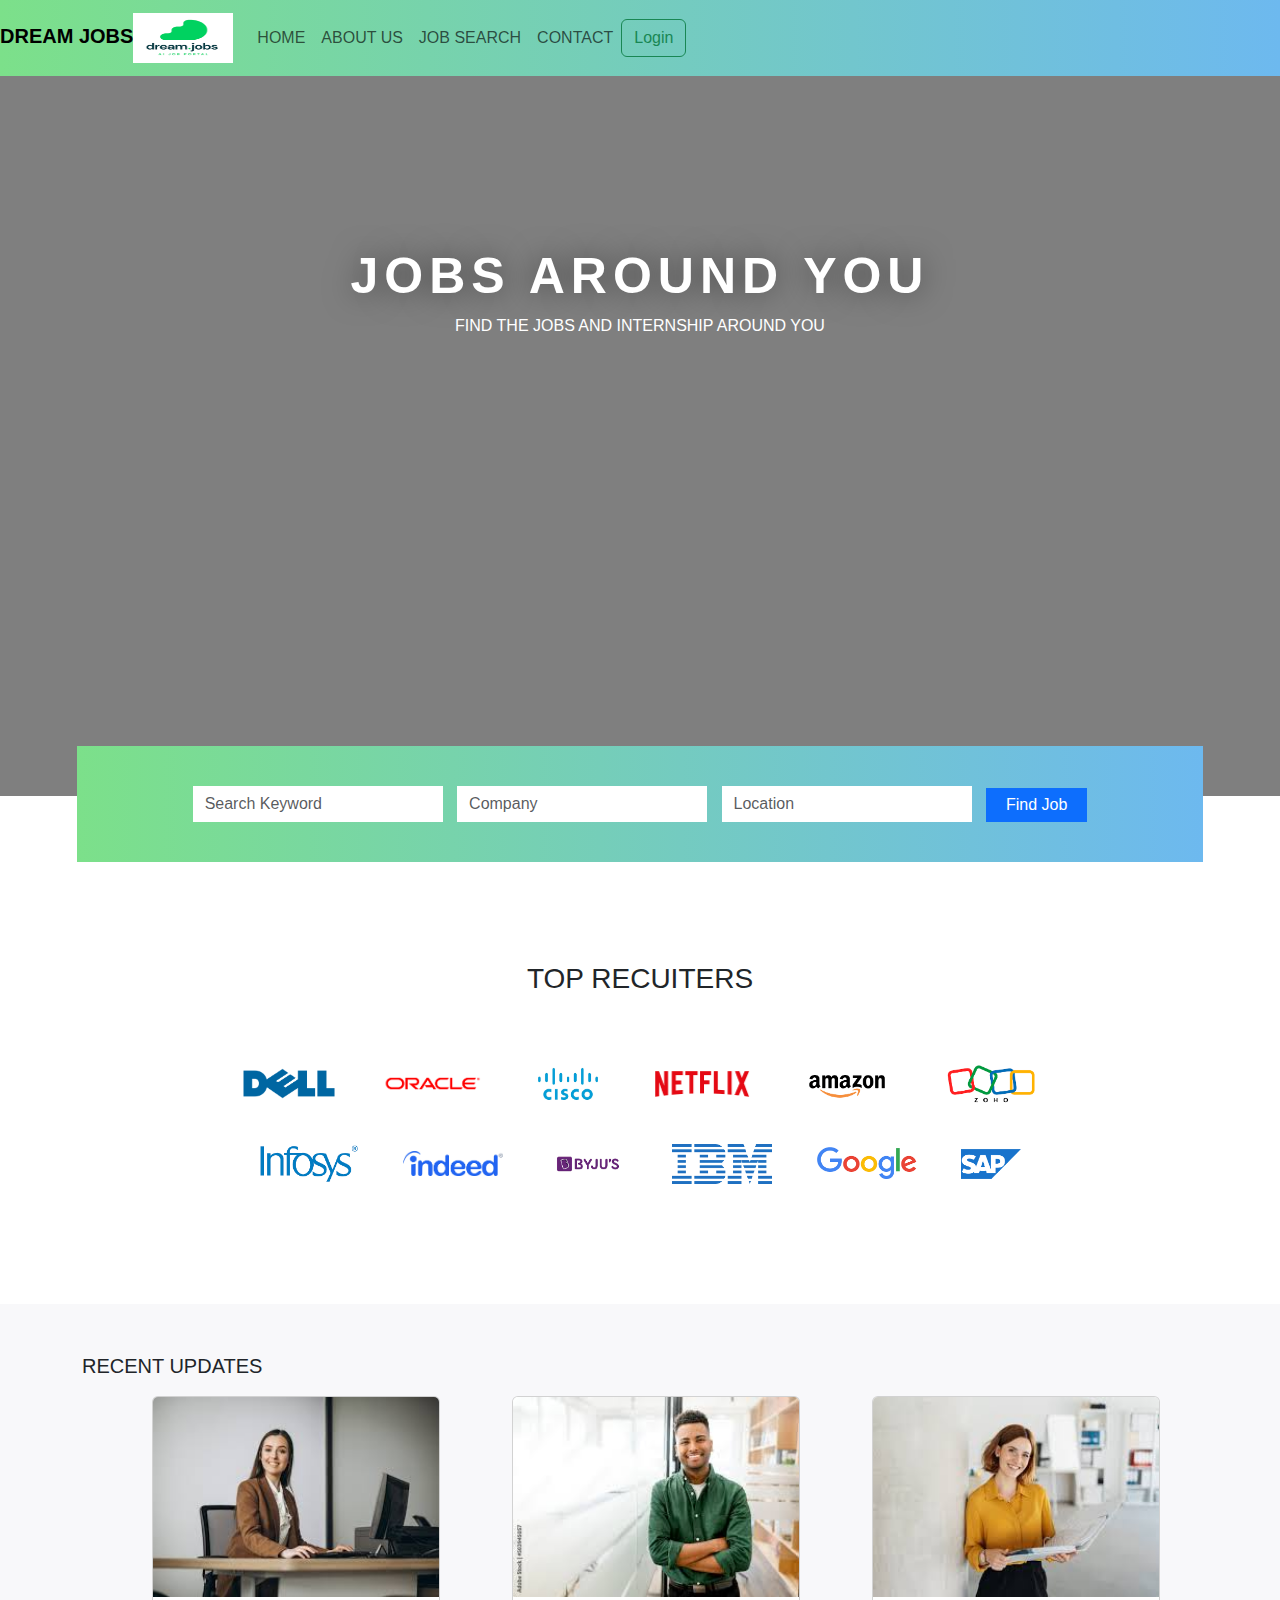
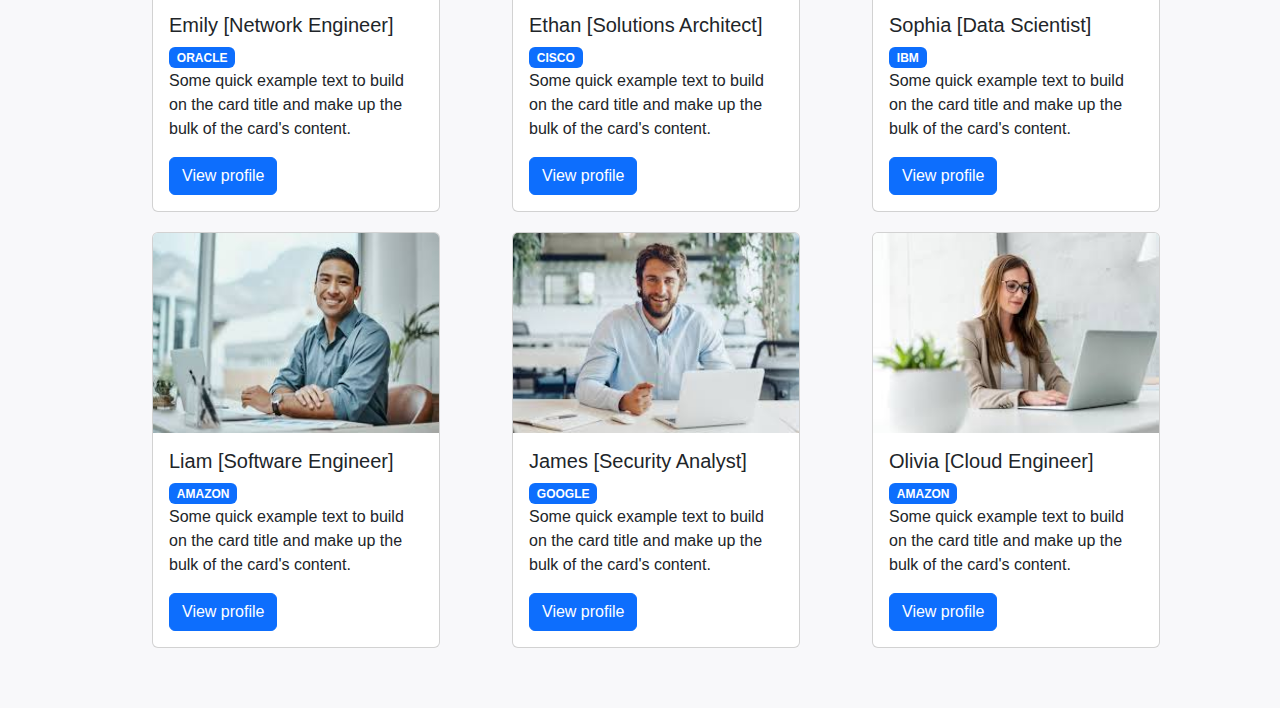
<file: index.html>
<!DOCTYPE html>
<html lang="en">
<head>
    <meta charset="UTF-8">
    <meta name="viewport" content="width=device-width, initial-scale=1.0">
    <title>DREAM JOBS</title>
    <link rel="stylesheet" href="style.css">
    
    <!-- online css -->

    <link rel="stylesheet" href="assets/css/style.css">
    <link href="https://cdn.jsdelivr.net/npm/bootstrap@5.3.3/dist/css/bootstrap.min.css" rel="stylesheet" integrity="sha384-QWTKZyjpPEjISv5WaRU9OFeRpok6YctnYmDr5pNlyT2bRjXh0JMhjY6hW+ALEwIH" crossorigin="anonymous">


</head>
<body> 
    <!-- header section start -->
    <section id="header">
    <div class="menu-bar">
        <nav class="navbar navbar-expand-lg ">
            <a class="navbar-brand " href="index.html" target="_blank"><b>DREAM JOBS</b><img src="img/job.png" alt="logo..." width="100px" height="50px" ></a>
            <button class="navbar-toggler" type="button" data-bs-toggle="collapse" data-bs-target="#navbarSupportedContent" aria-controls="navbarSupportedContent" aria-expanded="false" aria-label="Toggle navigation">
                <span class="navbar-toggler-icon"></span>
            </button>
            <div class="collapse navbar-collapse" id="navbarSupportedContent">
                <ul class="navbar-nav ml-auto mb-2 mb-lg-0">

                <li class="nav-item">
                    <a class="nav-link " aria-current="page" href="index.html">HOME</a>
                </li>
                
                <li class="nav-item">
                    <a class="nav-link " href="about.html">ABOUT US</a>
                </li>
    
                <li class="nav-item">
                    <a class="nav-link " href="job-search.html">JOB SEARCH</a>
                </li>
                <li class="nav-item">
                    <a class="nav-link " href="contact.html">CONTACT</a>
                </li>

                </ul>
                <form class="d-flex" role="login" action="login.html" method="get">
                    <button class="btn btn-outline-success" type="submit">Login</button>
                </form>
                
            </div>
            </div>
        </nav>
    </div>
<!-- navbar mudinjadhu -->
 
    <div class="banner text-center">
        <h1>JOBS AROUND YOU</h1>
        <P>FIND THE JOBS AND INTERNSHIP AROUND YOU</P>
    </div>
    </section>
 <!-- header section end -->

 <!-- job search -->
    <div class="search-job text-center">
        <input type="text" class="form-control" placeholder="Search Keyword">
        <input type="text" class="form-control" placeholder="Company">
        <input type="text" class="form-control" placeholder="Location">
        <input type="button" class="btn btn-primary" value="Find Job">
    </div>
<!-- recuriting compani images -->
    <section   id="recruiters">
        <div class="container text-center">
        <h3>TOP RECUITERS</h3>
        <DIV>
            <img src="img/dell.png">
            <img src="img/oracle.png">
            <img src="img/cisco.png">
            <img src="img/netflix.png">
            <img src="img/amazon.png">
            <img src="img/zoho.png">
        </DIV>
        <DIV>
            <img src="img/infosis.png">
            <img src="img/indeed.png">
            <img src="img/byjus.png">
            <img src="img/ibm.png">
            <img src="img/google.png">
            <img src="img/sap.png">

        </DIV>
        </section>
        </div>
<!-- recently updated jobs -->

<section id="jobs">
    <div class="container">
    <h5>RECENT UPDATES</h5>  
    
    
    <div class="row ms-5">
        <div class="col"> 
            <div class="card" style="width: 18rem;">
            <img src="img/emp0.jpeg" class="card-img-top" alt="..." width="300px" height="200px">
            <div class="card-body">
              <h5 class="card-title">Emily [Network Engineer]</h5>
              <span class="badge bg-primary">ORACLE</span>
              <p class="card-text">Some quick example text to build on the card title and make up the bulk of the card's content.</p>
              <a href="#exampleModal3" class="btn btn-primary" data-bs-toggle="modal">View profile</a>
            </div>
          </div>
        </div>
        <div class="col">
            <div class="card" style="width: 18rem;">
                <img src="img/emp2.jpeg" class="card-img-top" alt="..." width="300px" height="200px">
                <div class="card-body">
                  <h5 class="card-title">Ethan [Solutions Architect]</h5>
                  <span class="badge bg-primary">CISCO</span>
                  <p class="card-text">Some quick example text to build on the card title and make up the bulk of the card's content.</p>
                  <a href="#exampleModal2" class="btn btn-primary" data-bs-toggle="modal">View profile</a>
                </div>
              </div>
        </div>
        <div class="col">
            <div class="card" style="width: 18rem;">
                <img src="img/emp3.jpeg" class="card-img-top" alt="..." width="300px" height="200px">
                <div class="card-body">
                  <h5 class="card-title">Sophia [Data Scientist]</h5>
                  <span class="badge bg-primary">IBM</span>
                  <p class="card-text">Some quick example text to build on the card title and make up the bulk of the card's content.</p>
                  <a href="#exampleModal1" class="btn btn-primary" data-bs-toggle="modal">View profile</a>
                </div>
              </div>
        </div>
        <div class="col">
            <div class="card" style="width: 18rem;">
                <img src="img/emp4.jpeg" class="card-img-top" alt="..." width="300px" height="200px">
                <div class="card-body">
                  <h5 class="card-title">Liam [Software Engineer]</h5>
                  <span class="badge bg-primary">AMAZON</span>
                  <p class="card-text">Some quick example text to build on the card title and make up the bulk of the card's content.</p>
                  <a href="#exampleModal" class="btn btn-primary" data-bs-toggle="modal">View profile</a>
                </div>
              </div>
        </div>
        <div class="col">
            <div class="card" style="width: 18rem;">
                <img src="img/emp5.jpeg" class="card-img-top" alt="..." width="300px" height="200px">
                <div class="card-body">
                  <h5 class="card-title">James [Security Analyst]</h5>
                  <span class="badge bg-primary">GOOGLE</span>
                  <p class="card-text">Some quick example text to build on the card title and make up the bulk of the card's content.</p>
                  <a href="#exampleModal" class="btn btn-primary" data-bs-toggle="modal">View profile</a>
                </div>
              </div>
        </div>
        <div class="col">
            <div class="card" style="width: 18rem;">
                <img src="img/emp6.jpeg" class="card-img-top" alt="..." width="300px" height="200px">
                <div class="card-body">
                  <h5 class="card-title">Olivia [Cloud Engineer]</h5>
                  <span class="badge bg-primary">AMAZON</span>
                  <p class="card-text">Some quick example text to build on the card title and make up the bulk of the card's content.</p>
                  <a href="#exampleModal" class="btn btn-primary" data-bs-toggle="modal">View profile</a>
                </div>
              </div>
        </div>

      </div>


    </div>
</section>

</body>
</html>
</file>
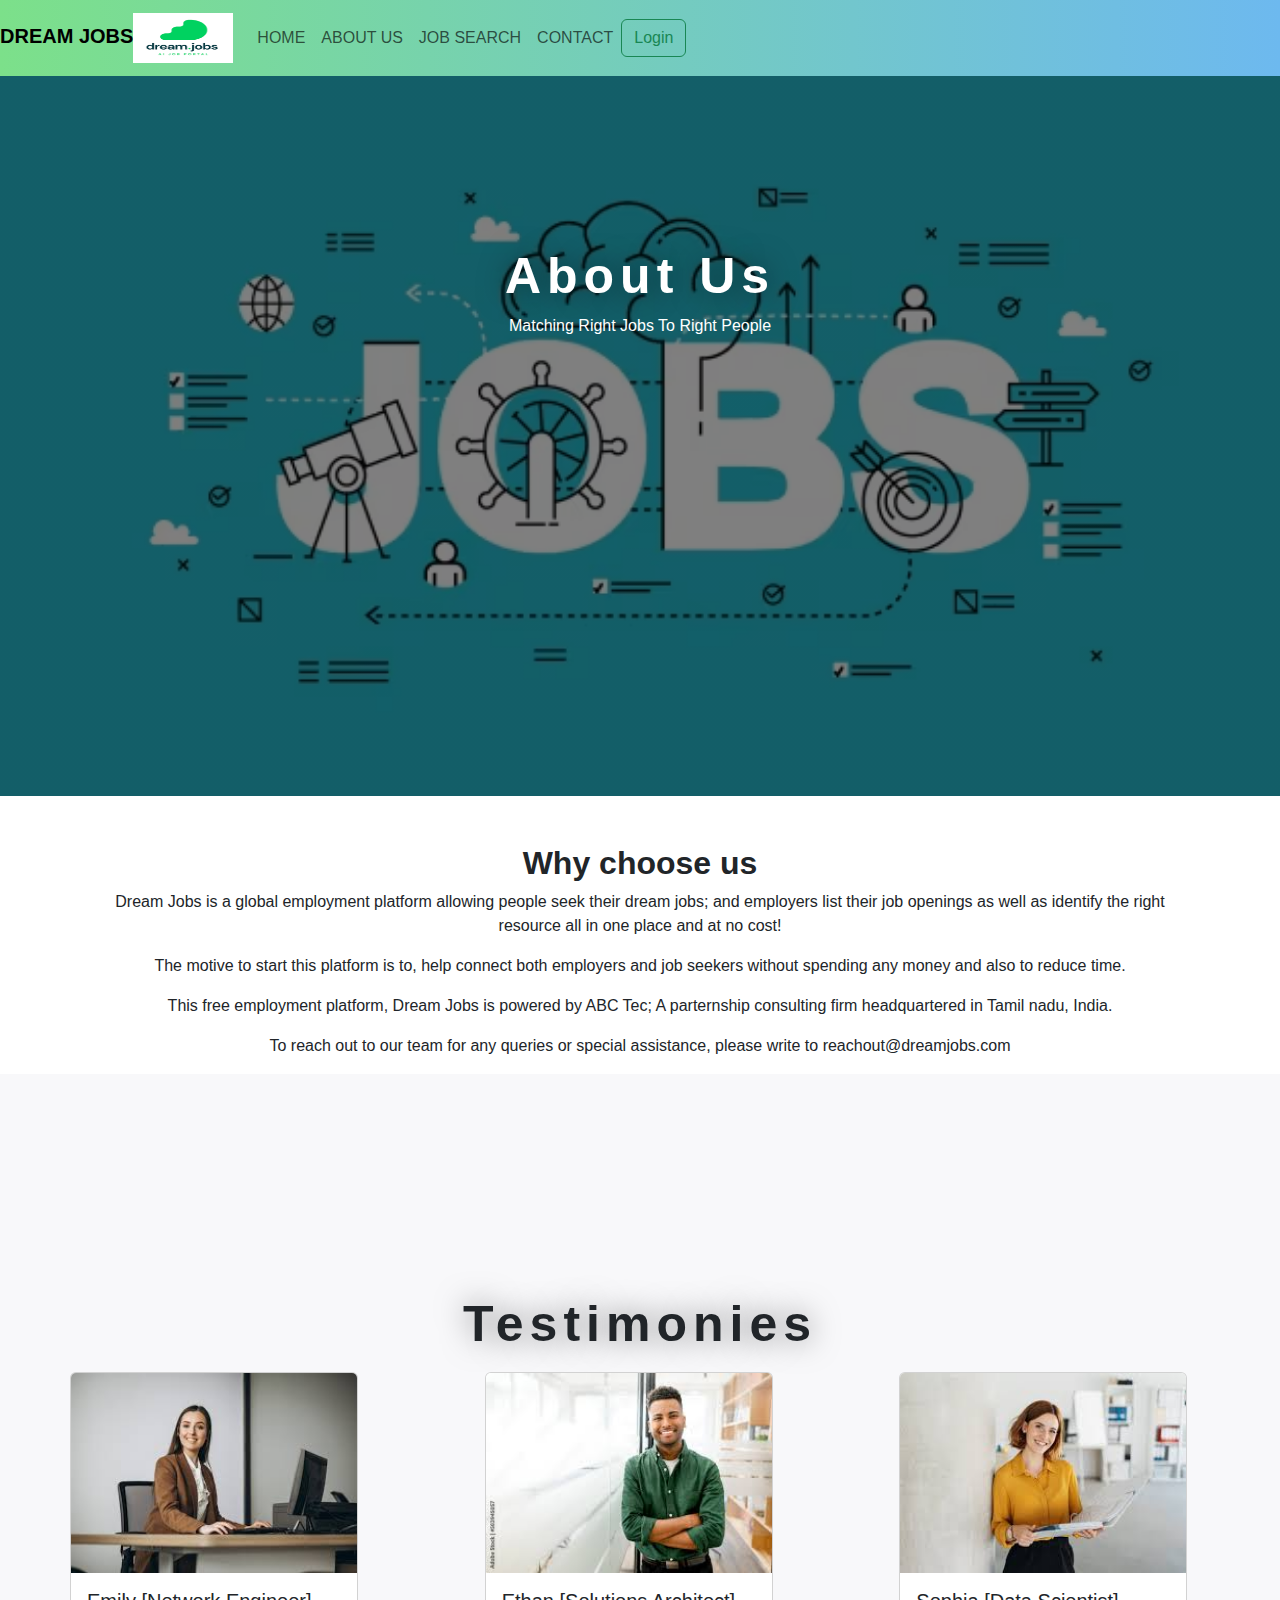
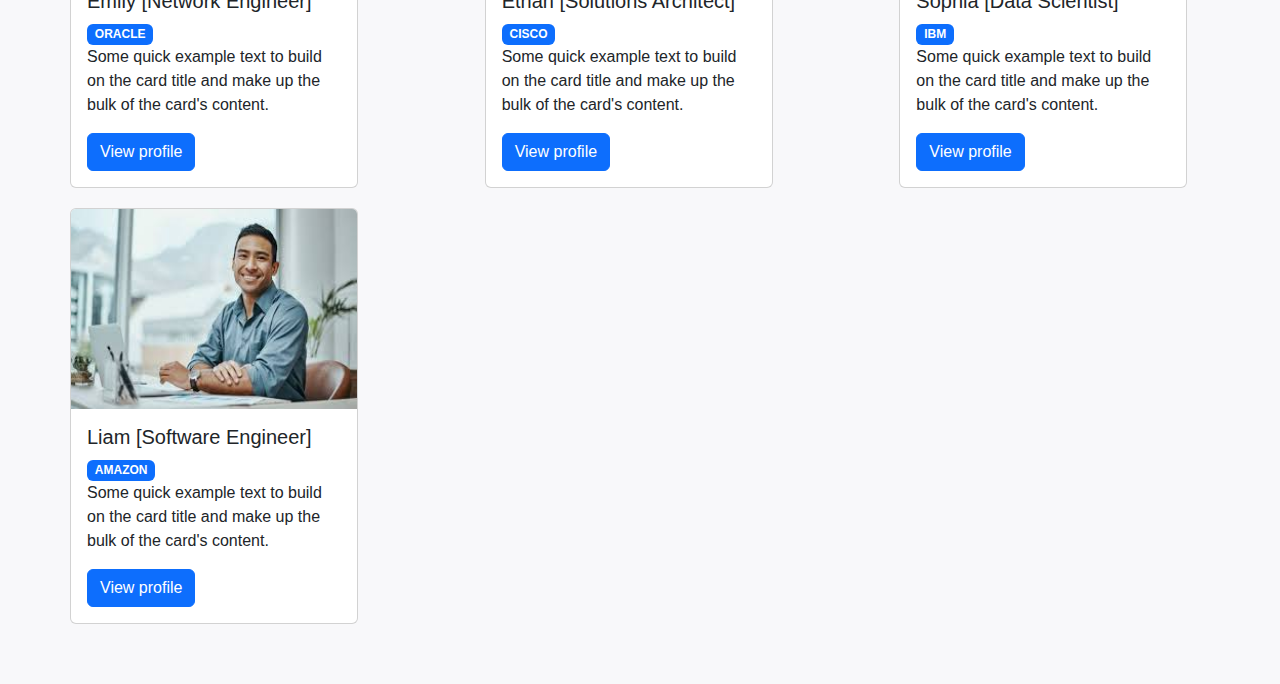
<file: about.html>
<!DOCTYPE html>
<html lang="en">
<head>
    <meta charset="UTF-8">
    <meta name="viewport" content="width=device-width, initial-scale=1.0">
    <title>ABOUT</title>

    <link rel="stylesheet" href="style.css">
    <link href="https://cdn.jsdelivr.net/npm/bootstrap@5.3.3/dist/css/bootstrap.min.css" rel="stylesheet" integrity="sha384-QWTKZyjpPEjISv5WaRU9OFeRpok6YctnYmDr5pNlyT2bRjXh0JMhjY6hW+ALEwIH" crossorigin="anonymous">


</head>
<body>
        <!-- header section start -->
        <section id="header">
            <div class="menu-bar_a">
                <nav class="navbar navbar-expand-lg ">
                    <a class="navbar-brand " href="index.html" target="_blank"><b>DREAM JOBS</b><img src="img/job.png" alt="logo..." width="100px" height="50px" ></a>
                    <button class="navbar-toggler" type="button" data-bs-toggle="collapse" data-bs-target="#navbarSupportedContent" aria-controls="navbarSupportedContent" aria-expanded="false" aria-label="Toggle navigation">
                        <span class="navbar-toggler-icon"></span>
                    </button>
                    <div class="collapse navbar-collapse" id="navbarSupportedContent">
                        <ul class="navbar-nav ml-auto mb-2 mb-lg-0">
        
                        <li class="nav-item">
                            <a class="nav-link " aria-current="page" href="index.html">HOME</a>
                        </li>
                        
                        <li class="nav-item">
                            <a class="nav-link " href="about.html">ABOUT US</a>
                        </li>
            
                        <li class="nav-item">
                            <a class="nav-link " href="job-search.html">JOB SEARCH</a>
                        </li>
                        <li class="nav-item">
                            <a class="nav-link " href="contact.html">CONTACT</a>
                        </li>
                        </ul>
                        <form class="d-flex" role="login" action="login.html" method="get">
                            <button class="btn btn-outline-success" type="submit">Login</button>
                        </form>
                        
                        

                        
                    </div>
                    </div>
                </nav>
            </div>
        <!-- navbar mudinjadhu -->
         
            <div class="banner_a text-center">
                <h1>About Us</h1>
                <P>Matching Right Jobs To Right People</P>
            </div>
            </section>

            <br><br>

            <section class="feature-area section-padding2">
                <div class="container">
                  <div class="row">
                    <div class="col-lg-12">
                      <div class="section-top text-center">
                        <h2><b>Why choose us </b></h2>
                        <p>Dream Jobs is a global employment platform allowing people seek their dream jobs; and employers list their job openings as well as identify the right resource all in one place and at no cost! </p>
            
                        <p>The motive to start this platform is to, help connect both employers and job seekers without spending any money and also to reduce time.</p>
            
                        <p>This free employment platform, Dream Jobs is powered by ABC Tec; A parternship consulting firm headquartered in Tamil nadu, India.</p>
            
                        <p>To reach out to our team for any queries or special assistance, please write to reachout@dreamjobs.com
                        </p>
                      </div>
                    </div>
                  </div>
                  
                </div>
              </section>

<section id="jobs"> 
    
    <div class="employee text-center">
        <h1>Testimonies</h1>
    </div>

    <div class="row ms-5">
        <div class="col"> 
            <div class="card" style="width: 18rem;">
            <img src="img/emp0.jpeg" class="card-img-top" alt="..." width="300px" height="200px">
            <div class="card-body">
              <h5 class="card-title">Emily [Network Engineer]</h5>
              <span class="badge bg-primary">ORACLE</span>
              <p class="card-text">Some quick example text to build on the card title and make up the bulk of the card's content.</p>
              <a href="#exampleModal3" class="btn btn-primary" data-bs-toggle="modal">View profile</a>
            </div>
          </div>
        </div>
        <div class="col">
            <div class="card" style="width: 18rem;">
                <img src="img/emp2.jpeg" class="card-img-top" alt="..." width="300px" height="200px">
                <div class="card-body">
                  <h5 class="card-title">Ethan [Solutions Architect]</h5>
                  <span class="badge bg-primary">CISCO</span>
                  <p class="card-text">Some quick example text to build on the card title and make up the bulk of the card's content.</p>
                  <a href="#exampleModal2" class="btn btn-primary" data-bs-toggle="modal">View profile</a>
                </div>
              </div>
        </div>
        <div class="col">
            <div class="card" style="width: 18rem;">
                <img src="img/emp3.jpeg" class="card-img-top" alt="..." width="300px" height="200px">
                <div class="card-body">
                  <h5 class="card-title">Sophia [Data Scientist]</h5>
                  <span class="badge bg-primary">IBM</span>
                  <p class="card-text">Some quick example text to build on the card title and make up the bulk of the card's content.</p>
                  <a href="#exampleModal1" class="btn btn-primary" data-bs-toggle="modal">View profile</a>
                </div>
              </div>
        </div>
        <div class="col">
            <div class="card" style="width: 18rem;">
                <img src="img/emp4.jpeg" class="card-img-top" alt="..." width="300px" height="200px">
                <div class="card-body">
                  <h5 class="card-title">Liam [Software Engineer]</h5>
                  <span class="badge bg-primary">AMAZON</span>
                  <p class="card-text">Some quick example text to build on the card title and make up the bulk of the card's content.</p>
                  <a href="#exampleModal" class="btn btn-primary" data-bs-toggle="modal">View profile</a>
                </div>
              </div>
        </div>

      </div>


    </div>
</section>


</body>
</html>
</file>
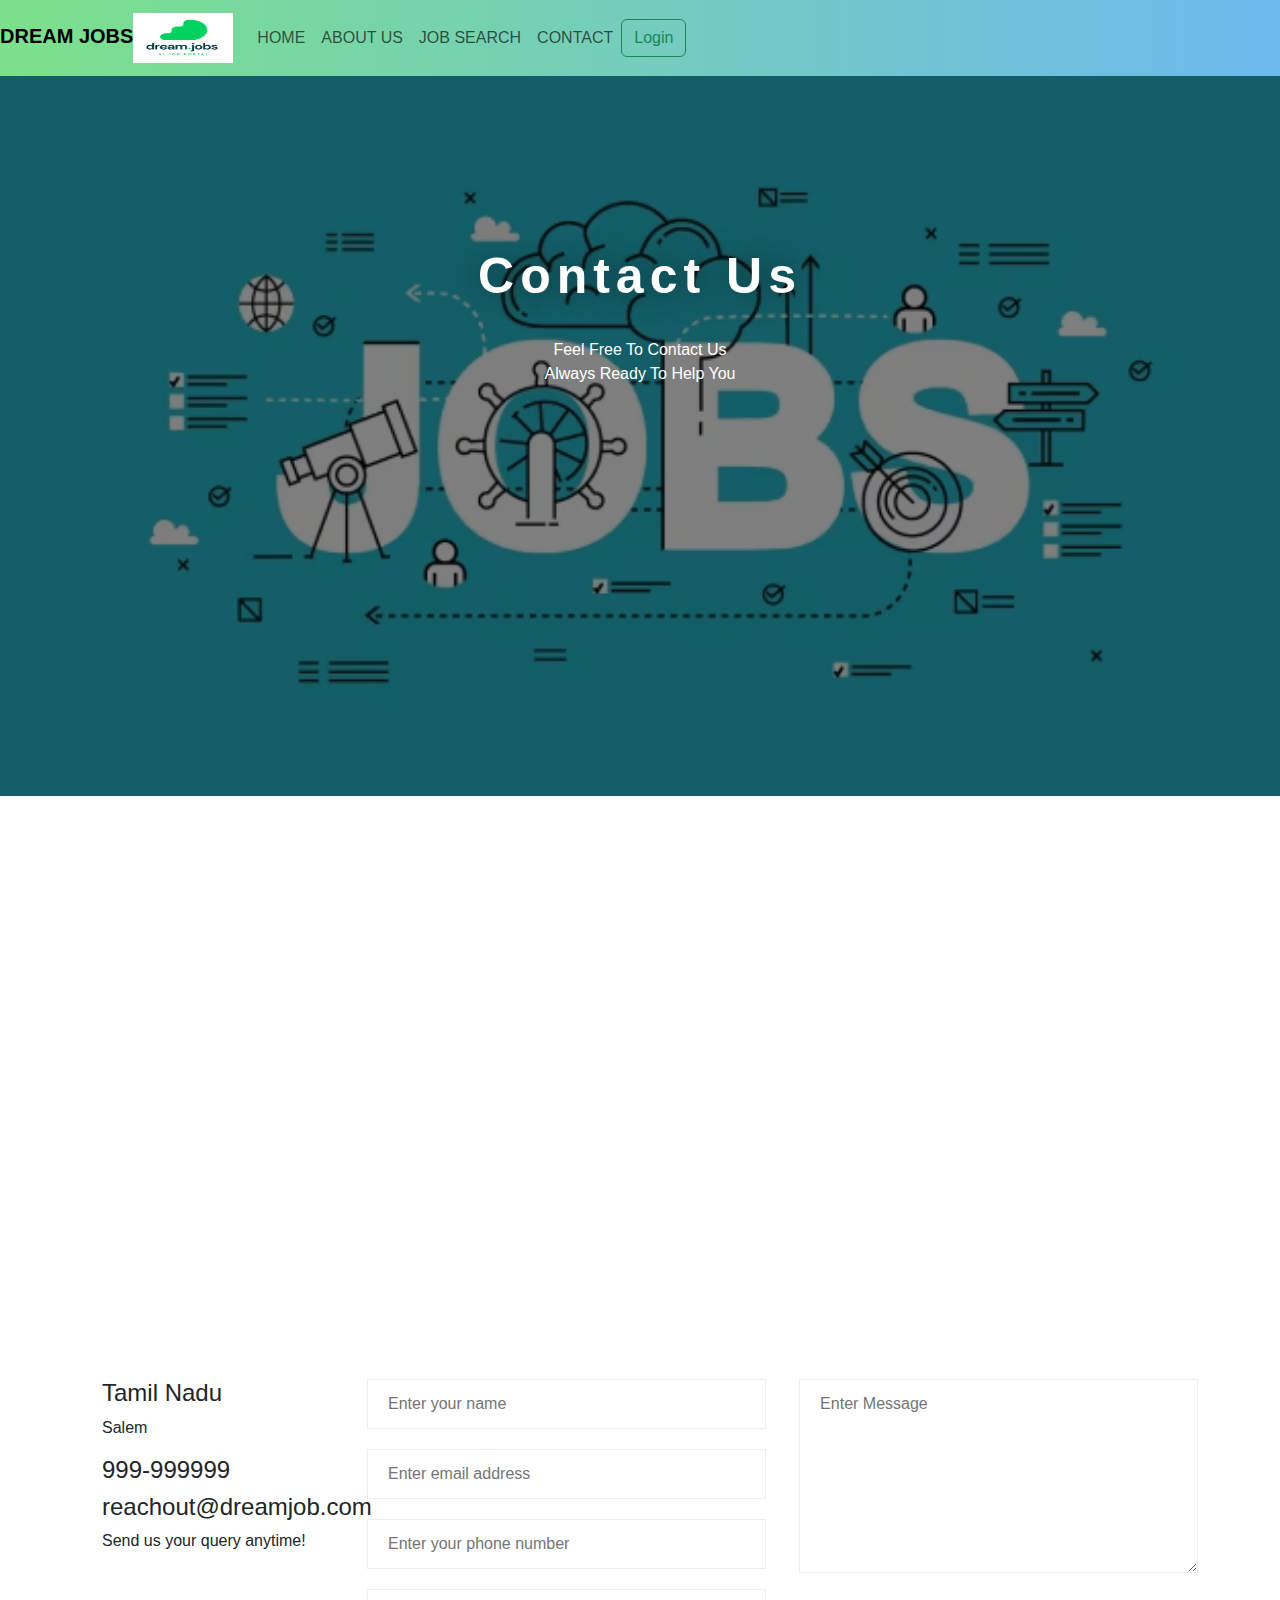
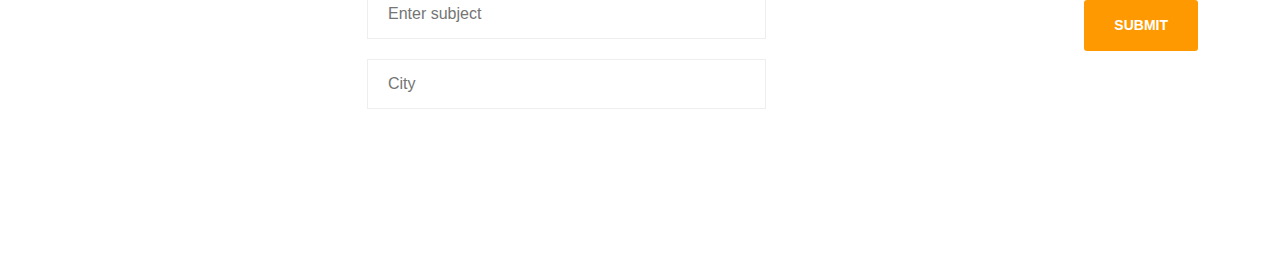
<file: contact.html>
<!DOCTYPE html>
<html lang="en">
<head>
    <meta charset="UTF-8">
    <meta name="viewport" content="width=device-width, initial-scale=1.0">
    <title>Contact</title>

    <link href="https://cdn.jsdelivr.net/npm/bootstrap@5.3.3/dist/css/bootstrap.min.css" rel="stylesheet" integrity="sha384-QWTKZyjpPEjISv5WaRU9OFeRpok6YctnYmDr5pNlyT2bRjXh0JMhjY6hW+ALEwIH" crossorigin="anonymous">


    <!-- online css -->

    <link rel="stylesheet" href="assets/css/style.css">

    <!-- personal css -->
    <link rel="stylesheet" href="style.css">
</head>
<body>
    
            <!-- header section start -->
            <section id="header">
                <div class="menu-bar_a">
                    <nav class="navbar navbar-expand-lg ">
                        <a class="navbar-brand " href="index.html" target="_blank"><b>DREAM JOBS</b><img src="img/job.png" alt="logo..." width="100px" height="50px" color="#fff"></a>
                        <button class="navbar-toggler" type="button" data-bs-toggle="collapse" data-bs-target="#navbarSupportedContent" aria-controls="navbarSupportedContent" aria-expanded="false" aria-label="Toggle navigation">
                            <span class="navbar-toggler-icon"></span>
                        </button>
                        <div class="collapse navbar-collapse" id="navbarSupportedContent">
                            <ul class="navbar-nav ml-auto mb-2 mb-lg-0">
            
                            <li class="nav-item">
                                <a class="nav-link " aria-current="page" href="index.html">HOME</a>
                            </li>
                            
                            <li class="nav-item">
                                <a class="nav-link " href="about.html">ABOUT US</a>
                            </li>
                
                            <li class="nav-item">
                                <a class="nav-link " href="job-search.html">JOB SEARCH</a>
                            </li>
                            <li class="nav-item">
                                <a class="nav-link " href="contact.html">CONTACT</a>
                            </li>
                            </ul>
                            <form class="d-flex" role="login" action="login.html" method="get">
                                <button class="btn btn-outline-success" type="submit">Login</button>
                            </form>
                            
                        </div>
                        </div>
                    </nav>
                </div>
            <!-- navbar mudinjadhu -->
             
                <div class="banner_a text-center">
                    <h1>Contact Us</h1><br>
                    <P>Feel Free To Contact Us <br> Always Ready To Help You</P>

                </div>
                </section>
    
                <br><br>
            

  <section class="map-area section-padding">
    <div class="container">
      <div class="row">
        <div class="col-lg-12">
          <iframe
            src="https://www.google.com/maps/embed?pb=!1m18!1m12!1m3!1d3907.3791521609187!2d78.13292607481894!3d11.667518988540671!2m3!1f0!2f0!3f0!3m2!1i1024!2i768!4f13.1!3m3!1m2!1s0x3babf1cb98d89783%3A0x70d591aab9e5b38a!2sIMAGECON%20ACADEMY%20%7C%20Training%20institute%20in%20salem%20%7C%20Machine%20Learning%20%7C%20Data%20Science%20%7C%20AI%20%7C%20Full%20stack%20%7C%20Python%20%7C%20Java!5e0!3m2!1sen!2sin!4v1723899790568!5m2!1sen!2sin"
            width="100%" height="100%" frameborder="0" style="border:0" allowfullscreen></iframe>
        </div>
      </div>
    </div>
  </section>
  <br><br>


<!-- Contact Form Starts -->
<section class="contact-form section-padding3">
    <div class="container">
      <div class="row">
        <div class="col-lg-3 mb-5 mb-lg-0">
          <div class="d-flex">
            <div class="into-icon">
              <i class="fa fa-home"></i>
            </div>
            <div class="info-text">
              <h4>Tamil Nadu</h4>
              <p>Salem</p>
            </div>
          </div>
          <div class="d-flex">
            <div class="into-icon">
              <i class="fa fa-phone"></i>
            </div>
            <div class="info-text">
              <h4>999-999999</h4>

            </div>
          </div>
          <div class="d-flex">
            <div class="into-icon">
              <i class="fa fa-envelope-o"></i>
            </div>
            <div class="info-text">
              <h4>reachout@dreamjob.com</h4>
              <p>Send us your query anytime!</p>
            </div>
          </div>
        </div>
        <div class="col-lg-9">
          <form action="#">
            <div class="left">
              <input type="text" placeholder="Enter your name" onfocus="this.placeholder = ''" onblur="this.placeholder = 'Enter your name'" required>
              <input type="email" placeholder="Enter email address" onfocus="this.placeholder = ''" onblur="this.placeholder = 'Enter email address'" required>
              <input type="tel" placeholder="Enter your phone number" onfocus="this.placeholder = ''" onblur="this.placeholder = 'Enter your phone number'" required>

              <input type="text" placeholder="Enter subject" onfocus="this.placeholder = ''" onblur="this.placeholder = 'Enter subject'" required>
              <input type="text" placeholder="City" onfocus="this.placeholder = ''" onblur="this.placeholder = 'Enter city'" required>

            </div>
            <div class="right">
              <textarea name="message" cols="20" rows="7" placeholder="Enter Message" onfocus="this.placeholder = ''" onblur="this.placeholder = 'Enter Message'" required></textarea>
            </div>
            <button type="submit" class="template-btn">Submit</button>
          </form>
        </div>
      </div>
    </div>
  </section>
  <!-- Contact Form End -->

  
</body>
</html>
</file>
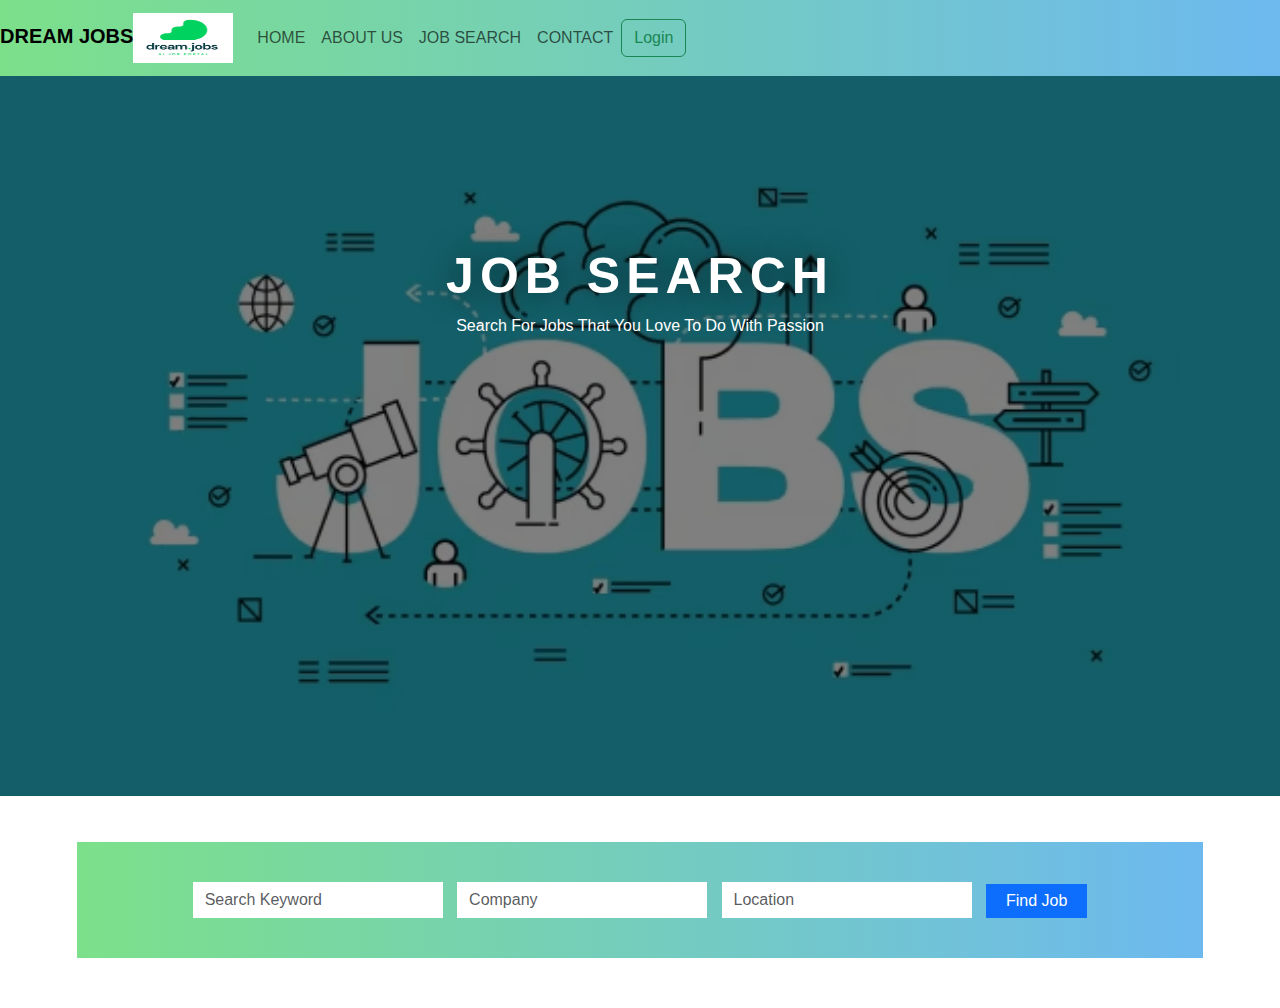
<file: job-search.html>
<!DOCTYPE html>
<html lang="en">
<head>
    <meta charset="UTF-8">
    <meta name="viewport" content="width=device-width, initial-scale=1.0">
    <title>JOB-SEARCH</title>
    <link rel="stylesheet" href="style.css">
    <link href="https://cdn.jsdelivr.net/npm/bootstrap@5.3.3/dist/css/bootstrap.min.css" rel="stylesheet" integrity="sha384-QWTKZyjpPEjISv5WaRU9OFeRpok6YctnYmDr5pNlyT2bRjXh0JMhjY6hW+ALEwIH" crossorigin="anonymous">

    
</head>
<body>
            <!-- header section start -->
            <section id="header">
                <div class="menu-bar_a">
                    <nav class="navbar navbar-expand-lg ">
                        <a class="navbar-brand " href="index.html" target="_blank"><b>DREAM JOBS</b><img src="img/job.png" alt="logo..." width="100px" height="50px" ></a>
                        <button class="navbar-toggler" type="button" data-bs-toggle="collapse" data-bs-target="#navbarSupportedContent" aria-controls="navbarSupportedContent" aria-expanded="false" aria-label="Toggle navigation">
                            <span class="navbar-toggler-icon"></span>
                        </button>
                        <div class="collapse navbar-collapse" id="navbarSupportedContent">
                            <ul class="navbar-nav ml-auto mb-2 mb-lg-0">
            
                            <li class="nav-item">
                                <a class="nav-link " aria-current="page" href="index.html">HOME</a>
                            </li>
                            
                            <li class="nav-item">
                                <a class="nav-link " href="about.html">ABOUT US</a>
                            </li>
                
                            <li class="nav-item">
                                <a class="nav-link " href="job-search.html">JOB SEARCH</a>
                            </li>
                            <li class="nav-item">
                                <a class="nav-link " href="contact.html">CONTACT</a>
                            </li>
                            </ul>
                            <form class="d-flex" role="login" action="login.html" method="get">
                                <button class="btn btn-outline-success" type="submit">Login</button>
                            </form>
                            
                        </div>
                        </div>
                    </nav>
                </div>
            <!-- navbar mudinjadhu -->
             
                <div class="banner_a text-center">
                    <h1>JOB SEARCH</h1>
                    <P>Search For Jobs That You Love To Do With Passion</P>
                </div>
                </section>
    
                <br><br><br><br>

                 <!-- job search -->
    <div class="search-job text-center">
        <input type="text" class="form-control" placeholder="Search Keyword">
        <input type="text" class="form-control" placeholder="Company">
        <input type="text" class="form-control" placeholder="Location">
        <input type="button" class="btn btn-primary" value="Find Job">
    </div>
    
</body>
</html>
</file>
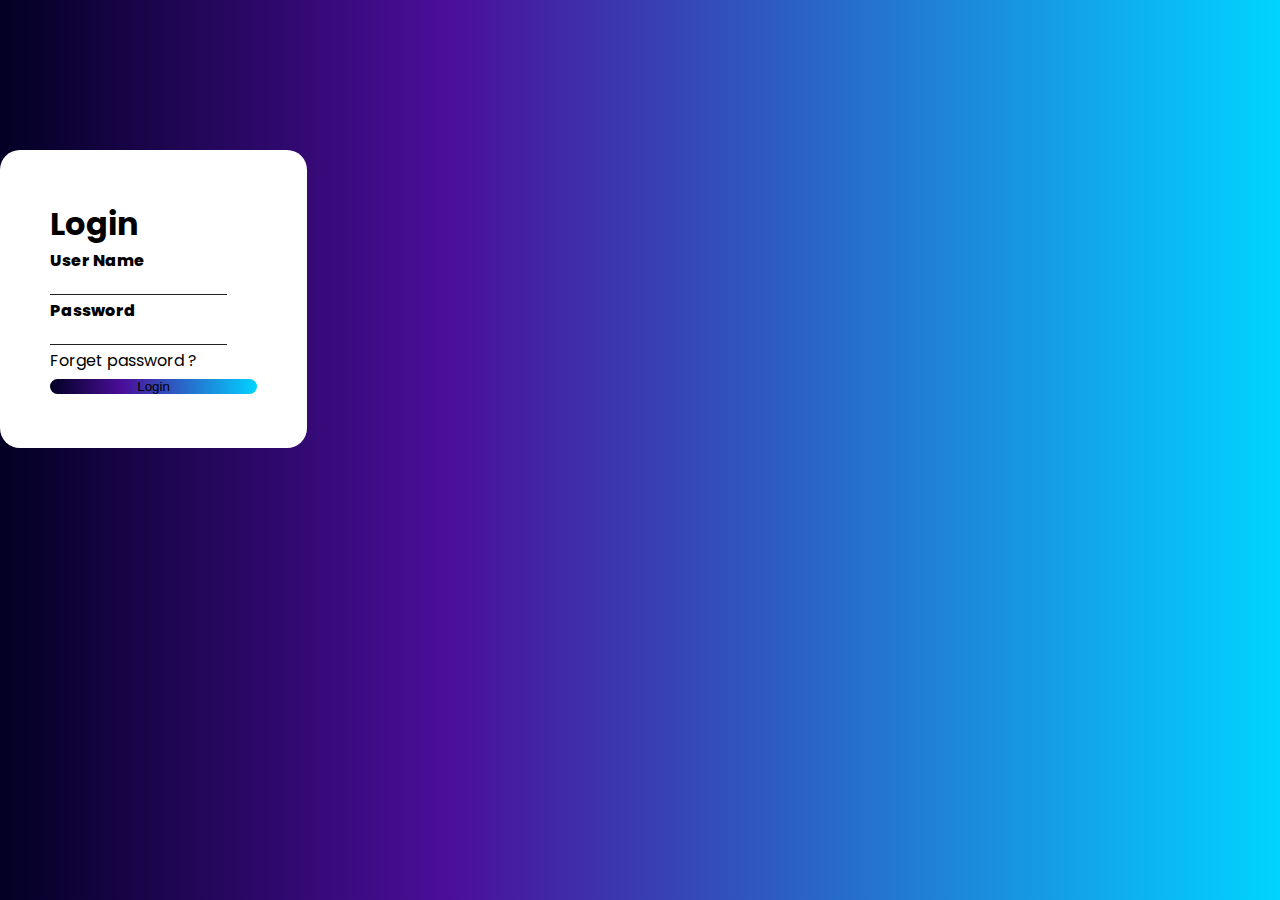
<file: login.html>
<!doctype html>
<html lang="en">
  <head>
    <meta charset="utf-8">
    <meta name="viewport" content="width=device-width, initial-scale=1">

    <link href="https://cdn.jsdelivr.net/npm/bootstrap@5.0.2/dist/css/bootstrap.min.css" rel="stylesheet" integrity="sha384-EVSTQN3/azprG1Anm3QDgpJLIm9Nao0Yz1ztcQTwFspd3yD65VohhpuuCOmLASjC" crossorigin="anonymous">
    <link href="./login-style.css" rel="stylesheet" >
    <title>Login Form</title>
  </head>
  <body>
        <div class="container-fluid">
            <form class="mx-auto" action="index.html" method="post">
                <h4 class="text-center">Login</h4>
                <div class="mb-3 mt-5">
                  <label for="exampleInputEmail1" class="form-label">User Name</label>
                  <input type="email" class="form-control" id="exampleInputEmail1" aria-describedby="emailHelp">
                </div>
                <div class="mb-3">
                  <label for="exampleInputPassword1" class="form-label">Password</label>
                  <input type="password" class="form-control" id="exampleInputPassword1">
                  <div id="emailHelp" class="form-text mt-3">Forget password ?</div>
                </div>
              
                <button type="submit" class="btn btn-primary mt-5">Login</button>
              </form>
        </div>


    <script src="https://cdn.jsdelivr.net/npm/bootstrap@5.0.2/dist/js/bootstrap.bundle.min.js" integrity="sha384-MrcW6ZMFYlzcLA8Nl+NtUVF0sA7MsXsP1UyJoMp4YLEuNSfAP+JcXn/tWtIaxVXM" crossorigin="anonymous"></script>

  </body>
</html>
</file>
<file: style.css>
*{
    padding: 0;
    margin: 0;
    font-family: sans-serif;
}
.menu-bar{
    background-image: linear-gradient(to left, #6db9ef, #7ce08a);
}
.banner{
    height: 80vh;
    background-image: linear-gradient(rgba(0,0,0,0.5),rgba(0,0,0,0.5)),url("https://cdn.phenompeople.com/CareerConnectResources/BECACA/images/jtc-1695912107287.png");
    background-size: cover;
    background-position: center;
    color: #fff;
}
.banner h1{
    padding-top: 170px;
    font-size: 50px;
    letter-spacing: 6px;
    font-weight: 600;
    text-shadow: 0 0 30px rgba(0,0,0,0.5);
}
.search-job{
    padding: 30px 0;
    margin: -50px 6% 50px;
    background-image: linear-gradient(to left, #6db9ef, #7ce08a);
}
.search-job .form-control{
    max-width: 250px;
    display: inline-flex;
    margin: 10px 5px;
    border-radius: 0;
    box-shadow: none !important;
    border: none !important;

}

.search-job .btn-primary{
    border-radius: 0;
    box-shadow: none !important;
    border: none;
    display: inline-flex;
    margin: 5px;
    padding: 5px 20px;
}







#recruiters{
    padding-top: 50px;
    padding-bottom: 100px;

}
#recruiters h3{
    text-align: center;
    padding-bottom: 40px;
}

#recruiters img{
    max-width: 100px;
    max-height: 60px;
    margin: 10px 20px;
}





#jobs{
    background: #f8f8fa;
    padding: 50px 0;
}

.row .col{

    display: inline-flex;
    margin: 10px ;


}

/* about.html */


.menu-bar_a{
    background-image: linear-gradient(to left, #6db9ef, #7ce08a);
}
.banner_a{
    height: 80vh;
    background-image: linear-gradient(rgba(0,0,0,0.5),rgba(0,0,0,0.5)),url("img/abt_banner.avif");
    background-size: cover;
    background-position: center;
    color: #fff;
}
.banner_a h1{
    padding-top: 170px;
    font-size: 50px;
    letter-spacing: 6px;
    font-weight: 600;
    text-shadow: 0 0 30px rgba(0,0,0,0.5);}


    .employee h1{
        padding-top: 170px;
        font-size: 50px;
        letter-spacing: 6px;
        font-weight: 600;
        text-shadow: 0 0 30px rgba(0,0,0,0.5);}
</file>
<file: assets/css/style.css>
#mapBox {
  width: 100%;
  height: 420px;
  overflow: hidden
}

.into-icon i {
  font-size: 20px;
  color: #ff9902;
  margin-right: 20px
}

.contact-form form .left, .commentform-area form .left {
  width: 48%;
  float: left;
  overflow: hidden;
  margin-right: 4%
}

@media (max-width: 575.98px) {
  .contact-form form .left, .commentform-area form .left {
    width: 100%;
    float: none
  }
}

.contact-form form .left input, .commentform-area form .left input {
  width: 100%;
  border: 1px solid #eee;
  padding: 12px 20px;
  margin-bottom: 20px
}

.contact-form form .right, .commentform-area form .right {
  width: 48%;
  overflow: hidden
}

@media (max-width: 575.98px) {
  .contact-form form .right, .commentform-area form .right {
    width: 100%;
    float: none
  }
}

.contact-form form .right textarea, .commentform-area form .right textarea {
  width: 100%;
  border: 1px solid #eee;
  padding: 12px 20px
}

.contact-form form button, .commentform-area form button {
  margin-top: 20px;
  float: right
}

@media (max-width: 575.98px) {
  .contact-form form button, .commentform-area form button {
    float: left
  }
}

.input-group-icon .icon i {
  color: #797979
}

.input-group-icon .single-input {
  padding-left: 45px
}

.single-textarea {
  display: block;
  width: 100%;
  line-height: 40px;
  border: none;
  outline: none;
  background: #f9f9ff;
  padding: 0 20px;
  height: 100px;
  resize: none
}

.single-textarea:focus {
  outline: none
}

.single-input-primary {
  display: block;
  width: 100%;
  line-height: 40px;
  border: 1px solid transparent;
  outline: none;
  background: #f9f9ff;
  padding: 0 20px
}

.single-input-primary:focus {
  outline: none;
  border: 1px solid #f8b600
}

.single-input-accent {
  display: block;
  width: 100%;
  line-height: 40px;
  border: 1px solid transparent;
  outline: none;
  background: #f9f9ff;
  padding: 0 20px
}

.single-input-accent:focus {
  outline: none;
  border: 1px solid #eb6b55
}

.single-input-secondary {
  display: block;
  width: 100%;
  line-height: 40px;
  border: 1px solid transparent;
  outline: none;
  background: #f9f9ff;
  padding: 0 20px
}

.single-input-secondary:focus {
  outline: none;
  border: 1px solid #f09359
}

.default-switch {
  width: 35px;
  height: 17px;
  border-radius: 8.5px;
  background: #fff;
  position: relative;
  cursor: pointer
}

.default-switch input {
  position: absolute;
  left: 0;
  top: 0;
  right: 0;
  bottom: 0;
  width: 100%;
  height: 100%;
  opacity: 0;
  cursor: pointer
}

.default-switch input+label {
  position: absolute;
  top: 1px;
  left: 1px;
  width: 15px;
  height: 15px;
  border-radius: 50%;
  background: #f8b600;
  -webkit-transition: all 0.2s;
  -moz-transition: all 0.2s;
  -o-transition: all 0.2s;
  transition: all 0.2s;
  box-shadow: 0px 4px 5px 0px rgba(0, 0, 0, 0.2);
  cursor: pointer
}

.default-switch input:checked+label {
  left: 19px
}

.single-element-widget {
  margin-bottom: 30px
}

.primary-switch {
  width: 35px;
  height: 17px;
  border-radius: 8.5px;
  background: #fff;
  position: relative;
  cursor: pointer
}

.primary-switch input {
  position: absolute;
  left: 0;
  top: 0;
  right: 0;
  bottom: 0;
  width: 100%;
  height: 100%;
  opacity: 0
}

.primary-switch input+label {
  position: absolute;
  left: 0;
  top: 0;
  right: 0;
  bottom: 0;
  width: 100%;
  height: 100%
}

.primary-switch input+label:before {
  content: "";
  position: absolute;
  left: 0;
  top: 0;
  right: 0;
  bottom: 0;
  width: 100%;
  height: 100%;
  background: transparent;
  border-radius: 8.5px;
  cursor: pointer;
  -webkit-transition: all 0.2s;
  -moz-transition: all 0.2s;
  -o-transition: all 0.2s;
  transition: all 0.2s
}

.primary-switch input+label:after {
  content: "";
  position: absolute;
  top: 1px;
  left: 1px;
  width: 15px;
  height: 15px;
  border-radius: 50%;
  background: #fff;
  -webkit-transition: all 0.2s;
  -moz-transition: all 0.2s;
  -o-transition: all 0.2s;
  transition: all 0.2s;
  box-shadow: 0px 4px 5px 0px rgba(0, 0, 0, 0.2);
  cursor: pointer
}

.primary-switch input:checked+label:after {
  left: 19px
}

.primary-switch input:checked+label:before {
  background: #f8b600
}

.confirm-switch {
  width: 35px;
  height: 17px;
  border-radius: 8.5px;
  background: #fff;
  position: relative;
  cursor: pointer
}

.confirm-switch input {
  position: absolute;
  left: 0;
  top: 0;
  right: 0;
  bottom: 0;
  width: 100%;
  height: 100%;
  opacity: 0
}

.confirm-switch input+label {
  position: absolute;
  left: 0;
  top: 0;
  right: 0;
  bottom: 0;
  width: 100%;
  height: 100%
}

.confirm-switch input+label:before {
  content: "";
  position: absolute;
  left: 0;
  top: 0;
  right: 0;
  bottom: 0;
  width: 100%;
  height: 100%;
  background: transparent;
  border-radius: 8.5px;
  -webkit-transition: all 0.2s;
  -moz-transition: all 0.2s;
  -o-transition: all 0.2s;
  transition: all 0.2s;
  cursor: pointer
}

.confirm-switch input+label:after {
  content: "";
  position: absolute;
  top: 1px;
  left: 1px;
  width: 15px;
  height: 15px;
  border-radius: 50%;
  background: #fff;
  -webkit-transition: all 0.2s;
  -moz-transition: all 0.2s;
  -o-transition: all 0.2s;
  transition: all 0.2s;
  box-shadow: 0px 4px 5px 0px rgba(0, 0, 0, 0.2);
  cursor: pointer
}

.confirm-switch input:checked+label:after {
  left: 19px
}

.confirm-switch input:checked+label:before {
  background: #4cd3e3
}

.primary-checkbox {
  width: 16px;
  height: 16px;
  border-radius: 3px;
  background: #fff;
  position: relative;
  cursor: pointer
}

.primary-checkbox input {
  position: absolute;
  left: 0;
  top: 0;
  right: 0;
  bottom: 0;
  width: 100%;
  height: 100%;
  opacity: 0
}

.primary-checkbox input+label {
  position: absolute;
  left: 0;
  top: 0;
  right: 0;
  bottom: 0;
  width: 100%;
  height: 100%;
  border-radius: 3px;
  cursor: pointer;
  border: 1px solid #f1f1f1
}

.single-defination h4 {
  color: #222
}

.primary-checkbox input:checked+label {
  background: url(../images/elements/primary-check.png) no-repeat center center/cover;
  border: none
}

.confirm-checkbox {
  width: 16px;
  height: 16px;
  border-radius: 3px;
  background: #fff;
  position: relative;
  cursor: pointer
}

.confirm-checkbox input {
  position: absolute;
  left: 0;
  top: 0;
  right: 0;
  bottom: 0;
  width: 100%;
  height: 100%;
  opacity: 0
}

.confirm-checkbox input+label {
  position: absolute;
  left: 0;
  top: 0;
  right: 0;
  bottom: 0;
  width: 100%;
  height: 100%;
  border-radius: 3px;
  cursor: pointer;
  border: 1px solid #f1f1f1
}

.confirm-checkbox input:checked+label {
  background: url(../images/elements/success-check.png) no-repeat center center/cover;
  border: none
}

.disabled-checkbox {
  width: 16px;
  height: 16px;
  border-radius: 3px;
  background: #fff;
  position: relative;
  cursor: pointer
}

.disabled-checkbox input {
  position: absolute;
  left: 0;
  top: 0;
  right: 0;
  bottom: 0;
  width: 100%;
  height: 100%;
  opacity: 0
}

.disabled-checkbox input+label {
  position: absolute;
  left: 0;
  top: 0;
  right: 0;
  bottom: 0;
  width: 100%;
  height: 100%;
  border-radius: 3px;
  cursor: pointer;
  border: 1px solid #f1f1f1
}

.disabled-checkbox input:disabled {
  cursor: not-allowed;
  z-index: 3
}

.disabled-checkbox input:checked+label {
  background: url(../images/elements/disabled-check.png) no-repeat center center/cover;
  border: none
}

.primary-radio {
  width: 16px;
  height: 16px;
  border-radius: 8px;
  background: #fff;
  position: relative;
  cursor: pointer
}

.primary-radio input {
  position: absolute;
  left: 0;
  top: 0;
  right: 0;
  bottom: 0;
  width: 100%;
  height: 100%;
  opacity: 0
}

.primary-radio input+label {
  position: absolute;
  left: 0;
  top: 0;
  right: 0;
  bottom: 0;
  width: 100%;
  height: 100%;
  border-radius: 8px;
  cursor: pointer;
  border: 1px solid #f1f1f1
}

.primary-radio input:checked+label {
  background: url(../images/elements/primary-radio.png) no-repeat center center/cover;
  border: none
}

.confirm-radio {
  width: 16px;
  height: 16px;
  border-radius: 8px;
  background: #fff;
  position: relative;
  cursor: pointer
}

.confirm-radio input {
  position: absolute;
  left: 0;
  top: 0;
  right: 0;
  bottom: 0;
  width: 100%;
  height: 100%;
  opacity: 0
}

.confirm-radio input+label {
  position: absolute;
  left: 0;
  top: 0;
  right: 0;
  bottom: 0;
  width: 100%;
  height: 100%;
  border-radius: 8px;
  cursor: pointer;
  border: 1px solid #f1f1f1
}

.confirm-radio input:checked+label {
  background: url(../images/elements/success-radio.png) no-repeat center center/cover;
  border: none
}

.disabled-radio {
  width: 16px;
  height: 16px;
  border-radius: 8px;
  background: #fff;
  position: relative;
  cursor: pointer
}

.disabled-radio input {
  position: absolute;
  left: 0;
  top: 0;
  right: 0;
  bottom: 0;
  width: 100%;
  height: 100%;
  opacity: 0
}

.disabled-radio input+label {
  position: absolute;
  left: 0;
  top: 0;
  right: 0;
  bottom: 0;
  width: 100%;
  height: 100%;
  border-radius: 8px;
  cursor: pointer;
  border: 1px solid #f1f1f1
}

.disabled-radio input:disabled {
  cursor: not-allowed;
  z-index: 3
}

.unordered-list {
  list-style: none;
  padding: 0px;
  margin: 0px
}

.ordered-list {
  list-style: none;
  padding: 0px
}

.disabled-radio input:checked+label {
  background: url(../images/elements/disabled-radio.png) no-repeat center center/cover;
  border: none
}

.default-select {
  height: 40px
}

.default-select .nice-select {
  border: none;
  border-radius: 0px;
  height: 40px;
  background: #fff;
  padding-left: 20px;
  padding-right: 40px
}

.default-select .nice-select .list {
  margin-top: 0;
  border: none;
  border-radius: 0px;
  box-shadow: none;
  width: 100%;
  padding: 10px 0 10px 0px
}

.default-select .nice-select .list .option {
  font-weight: 300;
  -webkit-transition: all 0.3s ease 0s;
  -moz-transition: all 0.3s ease 0s;
  -o-transition: all 0.3s ease 0s;
  transition: all 0.3s ease 0s;
  line-height: 28px;
  min-height: 28px;
  font-size: 12px;
  padding-left: 20px
}

.default-select .nice-select .list .option.selected {
  color: #f8b600;
  background: transparent
}

.default-select .nice-select .list .option:hover {
  color: #f8b600;
  background: transparent
}

.default-select .current {
  margin-right: 50px;
  font-weight: 300
}

.default-select .nice-select::after {
  right: 20px
}

@media (max-width: 991px) {
  .left-align-p p {
    margin-top: 20px
  }
}

.form-select {
  height: 40px;
  width: 100%
}

.form-select .nice-select {
  border: none;
  border-radius: 0px;
  height: 40px;
  background: #f9f9ff !important;
  padding-left: 45px;
  padding-right: 40px;
  width: 100%
}

.form-select .nice-select .list {
  margin-top: 0;
  border: none;
  border-radius: 0px;
  box-shadow: none;
  width: 100%;
  padding: 10px 0 10px 0px
}

.mt-10 {
  margin-top: 10px
}

.form-select .nice-select .list .option {
  font-weight: 300;
  -webkit-transition: all 0.3s ease 0s;
  -moz-transition: all 0.3s ease 0s;
  -o-transition: all 0.3s ease 0s;
  transition: all 0.3s ease 0s;
  line-height: 28px;
  min-height: 28px;
  font-size: 12px;
  padding-left: 45px
}

.form-select .nice-select .list .option.selected {
  color: #f8b600;
  background: transparent
}

.form-select .nice-select .list .option:hover {
  color: #f8b600;
  background: transparent
}

.form-select .current {
  margin-right: 50px;
  font-weight: 300
}

.form-select .nice-select::after {
  right: 20px
}

.page_link a {
  color: #fff
}

.template-btn {
  color: #fff !important;
  background: #ff9902;
  font-family: "Open Sans", sans-serif;
  text-transform: uppercase;
  font-size: 14px;
  font-weight: 600;
  display: inline-block;
  padding: 15px 30px !important;
  -webkit-border-radius: 3px;
  -moz-border-radius: 3px;
  -ms-border-radius: 3px;
  -o-border-radius: 3px;
  border-radius: 3px;
  -webkit-transition: all .5s;
  -moz-transition: all .5s;
  -o-transition: all .5s;
  transition: all 0.5s
}

.template-btn:hover {
  background: #111
}

.secondary-btn {
  color: #222;
  font-family: "Open Sans", sans-serif;
  text-transform: uppercase;
  font-size: 14px;
  font-weight: 600;
  display: inline-block;
  -webkit-transition: all .5s;
  -moz-transition: all .5s;
  -o-transition: all .5s;
  transition: all 0.5s
}

.secondary-btn:hover {
  color: #ff9902
}

.secondary-btn:hover span:before {
  margin-left: 14px;
  color: #ff9902
}

.secondary-btn span:before {
  font-size: 14px;
  margin-left: 10px;
  -webkit-transition: .2s;
  -moz-transition: .2s;
  -o-transition: .2s;
  transition: .2s
}

.third-btn {
  color: #fff !important;
  background: #ff9902;
  font-family: "Open Sans", sans-serif;
  text-transform: uppercase;
  font-size: 14px;
  font-weight: 600;
  display: inline-block;
  padding: 10px 24px !important;
  -webkit-border-radius: 3px;
  -moz-border-radius: 3px;
  -ms-border-radius: 3px;
  -o-border-radius: 3px;
  border-radius: 3px;
  -webkit-transition: all .5s;
  -moz-transition: all .5s;
  -o-transition: all .5s;
  transition: all 0.5s
}

.third-btn:hover {
  background: #222
}

.forth-btn {
  color: #222;
  background: transparent;
  font-family: "Open Sans", sans-serif;
  text-transform: uppercase;
  font-size: 14px;
  font-weight: 600;
  border: 1px solid #ff9902;
  display: inline-block;
  padding: 10px 24px !important;
  -webkit-border-radius: 3px;
  -moz-border-radius: 3px;
  -ms-border-radius: 3px;
  -o-border-radius: 3px;
  border-radius: 3px;
  -webkit-transition: all .5s;
  -moz-transition: all .5s;
  -o-transition: all .5s;
  transition: all 0.5s
}

.forth-btn:hover {
  color: #fff;
  background: #04091e;
  border: 1px solid transparent
}

form .template-btn {
  border: none
}

.download-btn {
  padding: 16px 24px 6px;
  max-width: 225px;
  margin-right: 20px;
  border: 1px solid #eee;
  background-color: #fff;
  -webkit-border-radius: 5px;
  -moz-border-radius: 5px;
  -ms-border-radius: 5px;
  -o-border-radius: 5px;
  border-radius: 5px;
  -webkit-transition: .5s;
  -moz-transition: .5s;
  -o-transition: .5s;
  transition: .5s
}

@media (max-width: 575.98px) {
  .download-btn {
    display: block
  }
}

.download-btn:hover {
  background: #ff9902;
  border: 1px solid transparent
}

.download-btn:hover a, .download-btn:hover i {
  color: #fff
}

.download-btn a {
  color: #222
}

.download-btn i {
  font-size: 44px;
  padding-right: 20px;
  color: #ff9902;
  margin-top: -8px
}

.download-btn p {
  margin-bottom: 8px !important;
  font-size: 14px;
  line-height: 18px;
  text-align: left;
  font-weight: 600
}

.download-btn span {
  font-size: 24px;
  font-weight: 600
}

.sidebar-btn {
  color: #222;
  background: #fff;
  border: 1px solid #eee;
  display: inline-block;
  padding: 12px 20px;
  width: 100%;
  -webkit-transition: .5s;
  -moz-transition: .5s;
  -o-transition: .5s;
  transition: .5s
}

.sidebar-btn:hover {
  color: #fff;
  background: #ff9902;
  border: 1px solid transparent
}

.section-padding {
  padding: 140px 0
}

.section-padding2 {
  padding-top: 140px
}

.section-padding3 {
  padding-bottom: 140px;
  margin-top:50px;
}

.section-top {
  margin-bottom: 80px
}

.section-top p {
  font-style: italic
}

.tab-item li {
  color: #222;
  font-family: "Open Sans", sans-serif;
  text-transform: uppercase;
  font-size: 14px;
  font-weight: 600;
  display: inline-block;
  cursor: pointer;
  -webkit-transition: .5s;
  -moz-transition: .5s;
  -o-transition: .5s;
  transition: .5s
}

.tab-item li:hover {
  color: #ff9902
}
</file>
<file: login-style.css>
@import url('https://fonts.googleapis.com/css2?family=Poppins:wght@200&display=swap');
*{
    padding: 0;
    margin: 0;
    box-sizing: border-box;
  
}

body{
    background: linear-gradient(90deg, rgba(2,0,36,1) 0%, rgba(75,14,154,1) 35%, rgba(0,212,255,1) 100%);
    font-family: 'Poppins', sans-serif;

}
form{
    border-radius: 20px;
    margin-top: 150px !important;
    width: 24% !important;
    background-color: white !important;
    padding: 50px;
}

.btn-primary{
    width: 100%;
    border: none;
    border-radius: 50px;
    background: linear-gradient(90deg, rgba(2,0,36,1) 0%, rgba(75,14,154,1) 35%, rgba(0,212,255,1) 100%);
    
}

.form-control{
    color: rgba(0,0,0,.87);
    border-bottom-color: rgba(0,0,0,.42);
    box-shadow: none !important;
    border: none;
    border-bottom: 1px solid;
    border-radius: 4px 4px 0 0;
    }
 h4{
    font-size: 2rem !important;
    font-weight: 700;
 }  
 .form-label{
    font-weight: 800 !important;
 }
@media only screen and (max-width: 600px) {
    form {
        width: 100% !important;
    }
  }
</file>
